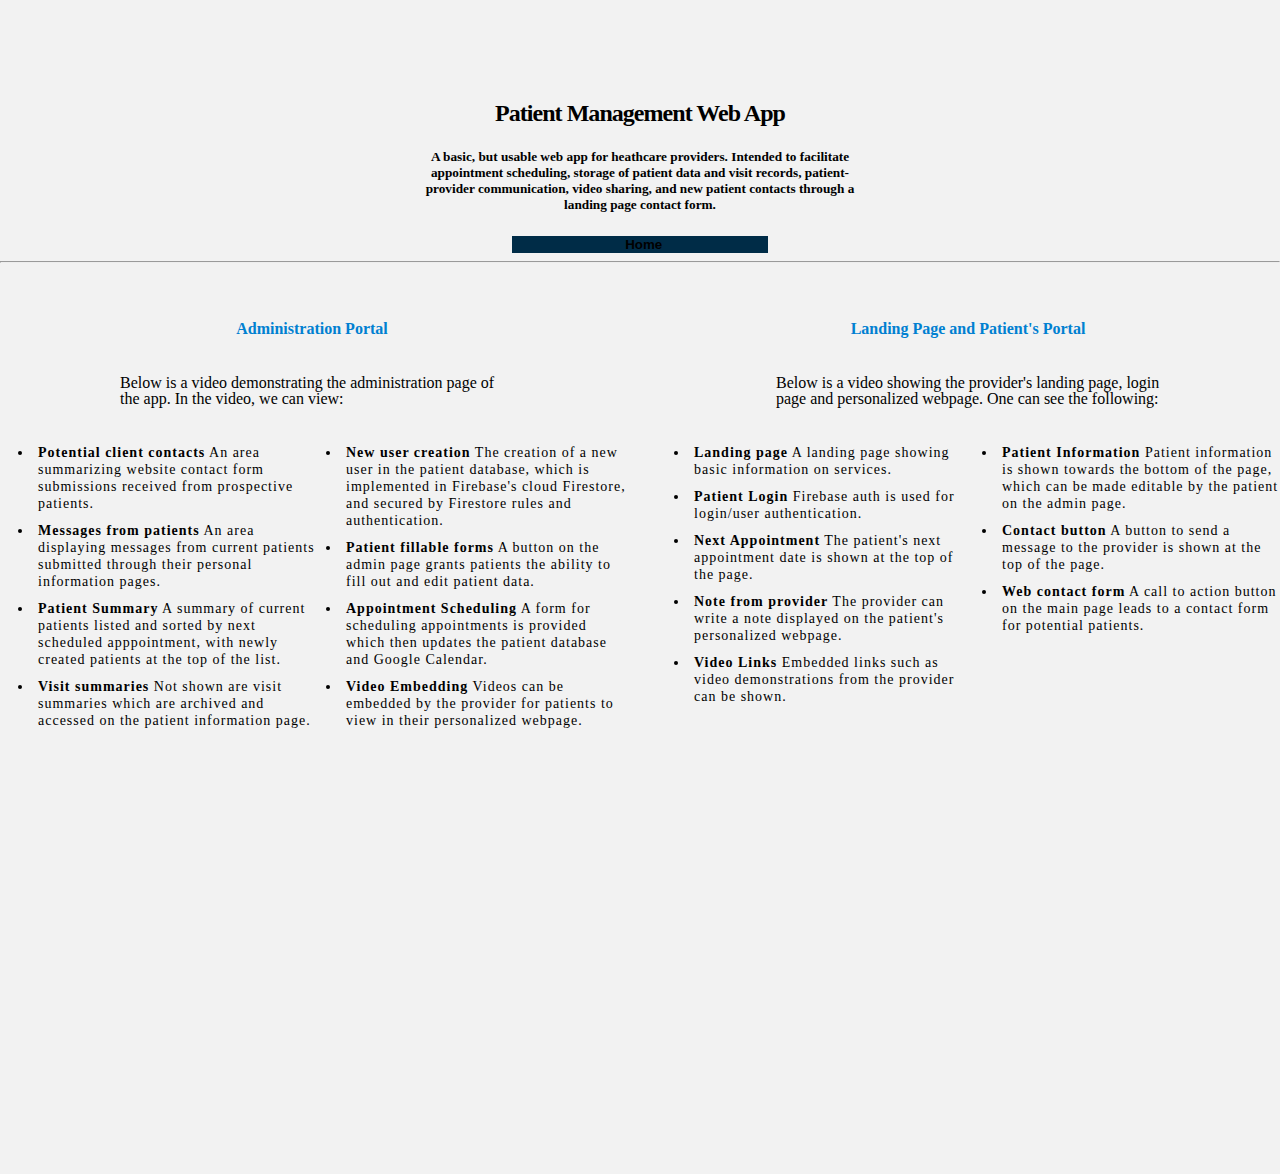
<file: ptApp/ptApp.html>
<!DOCTYPE html>
<html lang="en">
<head>
    <meta charset="UTF-8">
    <meta http-equiv="X-UA-Compatible" content="IE=edge">
    <meta name="viewport" content="width=device-width, initial-scale=1.0">
    <link rel="stylesheet" href="ptApp.css">
    <link rel="preconnect" href="https://fonts.gstatic.com">
    <link href="https://fonts.googleapis.com/css2?family=Poppins:ital,wght@0,500;0,700;1,300&family=Roboto+Condensed:wght@300;400;700&display=swap" rel="stylesheet">  
    <link rel="stylesheet" href="https://use.fontawesome.com/releases/v5.8.1/css/all.css" integrity="sha384-50oBUHEmvpQ+1lW4y57PTFmhCaXp0ML5d60M1M7uH2+nqUivzIebhndOJK28anvf" crossorigin="anonymous">   
    <!-- CSS only -->
    <link href="https://cdn.jsdelivr.net/npm/bootstrap@5.0.0-beta2/dist/css/bootstrap.min.css" rel="stylesheet" integrity="sha384-BmbxuPwQa2lc/FVzBcNJ7UAyJxM6wuqIj61tLrc4wSX0szH/Ev+nYRRuWlolflfl" crossorigin="anonymous">

    <title>Physical Therapist's App</title>
</head>
<body>
    




<div id="patientManagementModal" >
 <!--   <div id="closeVidModal" style="display: inline; position: absolute; right:1vw; text-align:right; padding: .3vw;"><i class="fas fa-times"></i></div>-->
    <h2 style="text-align:center; letter-spacing: -0.04em; font-weight: 600;">Patient Management Web App</h2>
    <h5 style="text-align:center; width: min(65ch,95%); position: relative; left: 50%; transform: translate(-50%,0%)">
        A basic, but usable web app for heathcare providers.  
        Intended to facilitate appointment scheduling, storage of patient data 
        and visit records, patient-provider communication, video sharing, and 
        new patient contacts through a landing page contact form.</h5>
    <div style="position: relative; left: 50%; transform: translate(-50%,0);text-align:center; width: max(15ch,25%)">
        <a href="../index.html" style="text-decoration:none">
            <button id='ptScreenReturnBtn'class="btn btn-block btn-primary m-3" ><i class="fa fa-chevron-left" aria-hidden="true"></i>&nbsp <strong>Home</strong></button>
        </a>
    </div>
    <!-- <p style="text-align: center; max-width: 60ch; margin-left: auto; margin-right: auto;">Provides a basic landing page and patient management system. </p> -->
    <hr>
    <div id="patientManagementModalcontainer">
       <!-- <div id="adminSide" class="gridTgt1">  --> 
            <div class="gridTgt1_1" id="gridBox1">
                <h4 style="text-align:center; font-weight: 600; color:#0080D1; padding-top: 3vh">Administration Portal</h4>
                <p class="vidModalText">Below is a video demonstrating the administration page of the app.
                In the video, we can view:
               
                    <ul class="vidModalList">
                        <div>
                            <li class="listItemModal"><strong>Potential client contacts</strong> An area summarizing website contact form submissions received from prospective patients.</li>
                            <li class="listItemModal"><strong>Messages from patients</strong> An area displaying messages from current patients submitted through their personal information pages.</li>
                            <li class="listItemModal"><strong>Patient Summary</strong> A summary of current patients listed and sorted by next scheduled apppointment, with newly created patients at the top of the list.</li>
                            <li class="listItemModal"><strong>Visit summaries</strong> Not shown are visit summaries which are archived and accessed on the patient information page.</li>
                        </div>
                        <div>
                            <li class="listItemModal"><strong>New user creation</strong> The creation of a new user in the patient database, which is implemented in Firebase's cloud Firestore, and secured by Firestore rules and authentication.</li>
                            <li class="listItemModal"><strong>Patient fillable forms</strong> A button on the admin page grants patients the ability to fill out and edit patient data. </li>
                            <li class="listItemModal"><strong>Appointment Scheduling</strong> A form for scheduling appointments is provided which then updates the patient database and Google Calendar.</li>
                            <li class="listItemModal"><strong>Video Embedding</strong> Videos can be embedded by the provider for patients to view in their personalized webpage.</li>
                        </div>
                    </ul>
                </p>
            </div>
            <div class="gridTgt1_2" id="gridBox2">
                <div class="iframeContainer">
                    <iframe  class="responsive-iframe"  src="https://player.vimeo.com/video/519798706" width="640" height="360" frameborder="0" allow="autoplay; fullscreen; picture-in-picture" allowfullscreen></iframe>
                </div>
            </div>
        <!--</div>  -->
        <!--<div id="clientSide" class="gridTgt1">-->
            <div class="gridTgt1_1" id="gridBox3">
                <h4 style="text-align:center; font-weight: 600; color:#0080D1;padding-top:3vh;">Landing Page and Patient's Portal</h4>
                <p class="vidModalText">
                    Below is a video showing the provider's landing page, login page and personalized webpage.  One can see the following:  
                    <ul class="vidModalList">
                        <div>
                            <li class="listItemModal"><strong>Landing page</strong> A landing page showing basic information on services.</li>
                            <li class="listItemModal"><strong>Patient Login</strong> Firebase auth is used for login/user authentication.</li>
                            <li class="listItemModal"><strong>Next Appointment</strong> The patient's next appointment date is shown at the top of the page. </li>
                            <li class="listItemModal"><strong>Note from provider</strong> The provider can write a note displayed on the patient's personalized webpage. </li>
                            <li class="listItemModal"><strong>Video Links</strong> Embedded links such as video demonstrations from the provider can be shown. </li>
                        </div>
                        <div>
                           
                            <li class="listItemModal"><strong>Patient Information</strong> Patient information is shown towards the bottom of the page, which can be made editable by the patient on the admin page. </li>
                            <li class="listItemModal"><strong>Contact button</strong> A button to send a message to the provider is shown at the top of the page.</li>
                            <li class="listItemModal"><strong>Web contact form</strong> A call to action button on the main page leads to a contact form for potential patients.</li>
                           
                        </div>
                    </ul>
                   
                </p>
            </div> 
            <div class="gridTgt1_2" id="gridBox4">
                <div class="iframeContainer">
                    <iframe class="responsive-iframe" src="https://player.vimeo.com/video/519798984" width="640" height="360" frameborder="0" allow="autoplay; fullscreen; picture-in-picture" allowfullscreen></iframe>
                </div>
            </div>
        <!--</div>-->
    </div>
    
</div>

    
</body>
</html>
</file>
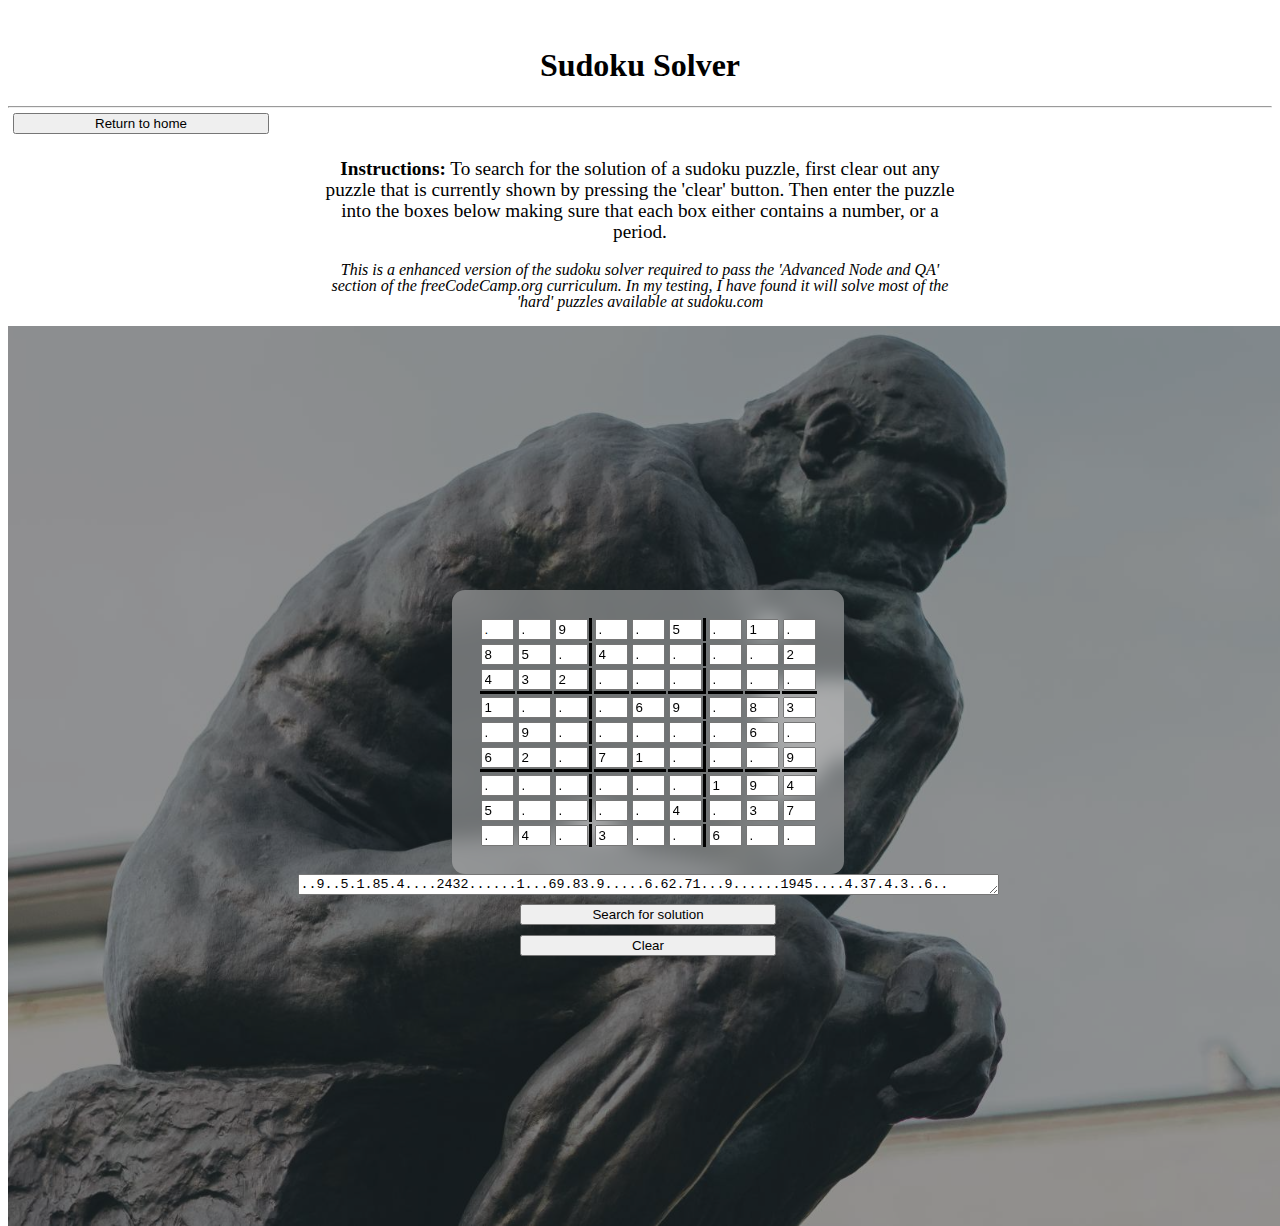
<file: sudoku/sudoku-solver.html>
<!DOCTYPE html>
<html lang="en">
<head>
    <meta charset="UTF-8">
    <meta name="viewport" content="width=device-width, initial-scale=1.0">
    <title>Document</title>
    <link href="https://cdn.jsdelivr.net/npm/bootstrap@5.0.0-beta1/dist/css/bootstrap.min.css" rel="stylesheet" integrity="sha384-giJF6kkoqNQ00vy+HMDP7azOuL0xtbfIcaT9wjKHr8RbDVddVHyTfAAsrekwKmP1" crossorigin="anonymous">
    <link rel="stylesheet" href="./sudoku-styles.css"  />
</head>
<body>
 
 <br>
 <h1 style="text-align:center">Sudoku Solver</h1>  
 <hr style="margin:0;">

 <div class="text-center">
    <a href="../index.html">
        <button class="btn btn-secondary btn-lg ">Return to home</button>
    </a>
 </div>
 
 <div id="instructions" >
   <p style="font-size: 1.2em; line-height: 1.1em"><strong>Instructions:</strong> To search for the solution of a sudoku puzzle, first clear out any puzzle that is currently shown by pressing the 'clear' button.  
   Then enter the puzzle into the boxes below making sure that each box either contains a number, or a period.</p>
   <p style="font-size: 1.0em; line-height: 1.0em"><em> This is a enhanced version of the sudoku solver required to pass the 'Advanced Node and QA' section of the freeCodeCamp.org curriculum.  
     In my testing, I have found it will solve most of the 'hard' puzzles available at sudoku.com</em></p>
   
   </div>

 <div id="topLevelContainer">
  <div id="darkOverlay"></div>
    <div id="sudoku-grid">
            <table class="grid table" >
              <tbody>
                <tr>
                  <td class="A1">
                    <input
                      autocomplete="disabled"
                      type="text"
                      size="1"
                      maxlength="1"
                      id="A1"
                      class="sudoku-input"
                    />
                  </td>
                  <td class="A2">
                    <input
                      autocomplete="disabled"
                      type="text"
                      size="1"
                      maxlength="1"
                      id="A2"
                      class="sudoku-input"
                    />
                  </td>
                  <td class="A3">
                    <input
                      autocomplete="disabled"
                      type="text"
                      size="1"
                      maxlength="1"
                      id="A3"
                      class="sudoku-input"
                    />
                  </td>
                  <td class="A4">
                    <input
                      autocomplete="disabled"
                      type="text"
                      size="1"
                      maxlength="1"
                      id="A4"
                      class="sudoku-input"
                    />
                  </td>
                  <td class="A5">
                    <input
                      autocomplete="disabled"
                      type="text"
                      size="1"
                      maxlength="1"
                      id="A5"
                      class="sudoku-input"
                    />
                  </td>
                  <td class="A6">
                    <input
                      autocomplete="disabled"
                      type="text"
                      size="1"
                      maxlength="1"
                      id="A6"
                      class="sudoku-input"
                    />
                  </td>
                  <td class="A7">
                    <input
                      autocomplete="disabled"
                      type="text"
                      size="1"
                      maxlength="1"
                      id="A7"
                      class="sudoku-input"
                    />
                  </td>
                  <td class="A8">
                    <input
                      autocomplete="disabled"
                      type="text"
                      size="1"
                      maxlength="1"
                      id="A8"
                      class="sudoku-input"
                    />
                  </td>
                  <td class="A9">
                    <input
                      autocomplete="disabled"
                      type="text"
                      size="1"
                      maxlength="1"
                      id="A9"
                      class="sudoku-input"
                    />
                  </td>
                </tr>
                <tr>
                  <td class="B1">
                    <input
                      autocomplete="disabled"
                      type="text"
                      size="1"
                      maxlength="1"
                      id="B1"
                      class="sudoku-input"
                    />
                  </td>
                  <td class="B2">
                    <input
                      autocomplete="disabled"
                      type="text"
                      size="1"
                      maxlength="1"
                      id="B2"
                      class="sudoku-input"
                    />
                  </td>
                  <td class="B3">
                    <input
                      autocomplete="disabled"
                      type="text"
                      size="1"
                      maxlength="1"
                      id="B3"
                      class="sudoku-input"
                    />
                  </td>
                  <td class="B4">
                    <input
                      autocomplete="disabled"
                      type="text"
                      size="1"
                      maxlength="1"
                      id="B4"
                      class="sudoku-input"
                    />
                  </td>
                  <td class="B5">
                    <input
                      autocomplete="disabled"
                      type="text"
                      size="1"
                      maxlength="1"
                      id="B5"
                      class="sudoku-input"
                    />
                  </td>
                  <td class="B6">
                    <input
                      autocomplete="disabled"
                      type="text"
                      size="1"
                      maxlength="1"
                      id="B6"
                      class="sudoku-input"
                    />
                  </td>
                  <td class="B7">
                    <input
                      autocomplete="disabled"
                      type="text"
                      size="1"
                      maxlength="1"
                      id="B7"
                      class="sudoku-input"
                    />
                  </td>
                  <td class="B8">
                    <input
                      autocomplete="disabled"
                      type="text"
                      size="1"
                      maxlength="1"
                      id="B8"
                      class="sudoku-input"
                    />
                  </td>
                  <td class="B9">
                    <input
                      autocomplete="disabled"
                      type="text"
                      size="1"
                      maxlength="1"
                      id="B9"
                      class="sudoku-input"
                    />
                  </td>
                </tr>
                <tr>
                  <td class="C1" style="border-bottom: 3px solid">
                    <input
                      autocomplete="disabled"
                      type="text"
                      size="1"
                      maxlength="1"
                      id="C1"
                      class="sudoku-input"
                    />
                  </td>
                  <td class="C2" style="border-bottom: 3px solid">
                    <input
                      autocomplete="disabled"
                      type="text"
                      size="1"
                      maxlength="1"
                      id="C2"
                      class="sudoku-input"
                    />
                  </td>
                  <td class="C3">
                    <input
                      autocomplete="disabled"
                      type="text"
                      size="1"
                      maxlength="1"
                      id="C3"
                      class="sudoku-input"
                    />
                  </td>
                  <td class="C4">
                    <input
                      autocomplete="disabled"
                      type="text"
                      size="1"
                      maxlength="1"
                      id="C4"
                      class="sudoku-input"
                    />
                  </td>
                  <td class="C5">
                    <input
                      autocomplete="disabled"
                      type="text"
                      size="1"
                      maxlength="1"
                      id="C5"
                      class="sudoku-input"
                    />
                  </td>
                  <td class="C6">
                    <input
                      autocomplete="disabled"
                      type="text"
                      size="1"
                      maxlength="1"
                      id="C6"
                      class="sudoku-input"
                    />
                  </td>
                  <td class="C7">
                    <input
                      autocomplete="disabled"
                      type="text"
                      size="1"
                      maxlength="1"
                      id="C7"
                      class="sudoku-input"
                    />
                  </td>
                  <td class="C8">
                    <input
                      autocomplete="disabled"
                      type="text"
                      size="1"
                      maxlength="1"
                      id="C8"
                      class="sudoku-input"
                    />
                  </td>
                  <td class="C9">
                    <input
                      autocomplete="disabled"
                      type="text"
                      size="1"
                      maxlength="1"
                      id="C9"
                      class="sudoku-input"
                    />
                  </td>
                </tr>
                <tr>
                  <td class="D1">
                    <input
                      autocomplete="disabled"
                      type="text"
                      size="1"
                      maxlength="1"
                      id="D1"
                      class="sudoku-input"
                    />
                  </td>
                  <td class="D2">
                    <input
                      autocomplete="disabled"
                      type="text"
                      size="1"
                      maxlength="1"
                      id="D2"
                      class="sudoku-input"
                    />
                  </td>
                  <td class="D3">
                    <input
                      autocomplete="disabled"
                      type="text"
                      size="1"
                      maxlength="1"
                      id="D3"
                      class="sudoku-input"
                    />
                  </td>
                  <td class="D4">
                    <input
                      autocomplete="disabled"
                      type="text"
                      size="1"
                      maxlength="1"
                      id="D4"
                      class="sudoku-input"
                    />
                  </td>
                  <td class="D5">
                    <input
                      autocomplete="disabled"
                      type="text"
                      size="1"
                      maxlength="1"
                      id="D5"
                      class="sudoku-input"
                    />
                  </td>
                  <td class="D6">
                    <input
                      autocomplete="disabled"
                      type="text"
                      size="1"
                      maxlength="1"
                      id="D6"
                      class="sudoku-input"
                    />
                  </td>
                  <td class="D7">
                    <input
                      autocomplete="disabled"
                      type="text"
                      size="1"
                      maxlength="1"
                      id="D7"
                      class="sudoku-input"
                    />
                  </td>
                  <td class="D8">
                    <input
                      autocomplete="disabled"
                      type="text"
                      size="1"
                      maxlength="1"
                      id="D8"
                      class="sudoku-input"
                    />
                  </td>
                  <td class="D9">
                    <input
                      autocomplete="disabled"
                      type="text"
                      size="1"
                      maxlength="1"
                      id="D9"
                      class="sudoku-input"
                    />
                  </td>
                </tr>
                <tr>
                  <td class="E1">
                    <input
                      autocomplete="disabled"
                      type="text"
                      size="1"
                      maxlength="1"
                      id="E1"
                      class="sudoku-input"
                    />
                  </td>
                  <td class="E2">
                    <input
                      autocomplete="disabled"
                      type="text"
                      size="1"
                      maxlength="1"
                      id="E2"
                      class="sudoku-input"
                    />
                  </td>
                  <td class="E3">
                    <input
                      autocomplete="disabled"
                      type="text"
                      size="1"
                      maxlength="1"
                      id="E3"
                      class="sudoku-input"
                    />
                  </td>
                  <td class="E4">
                    <input
                      autocomplete="disabled"
                      type="text"
                      size="1"
                      maxlength="1"
                      id="E4"
                      class="sudoku-input"
                    />
                  </td>
                  <td class="E5">
                    <input
                      autocomplete="disabled"
                      type="text"
                      size="1"
                      maxlength="1"
                      id="E5"
                      class="sudoku-input"
                    />
                  </td>
                  <td class="E6">
                    <input
                      autocomplete="disabled"
                      type="text"
                      size="1"
                      maxlength="1"
                      id="E6"
                      class="sudoku-input"
                    />
                  </td>
                  <td class="E7">
                    <input
                      autocomplete="disabled"
                      type="text"
                      size="1"
                      maxlength="1"
                      id="E7"
                      class="sudoku-input"
                    />
                  </td>
                  <td class="E8">
                    <input
                      autocomplete="disabled"
                      type="text"
                      size="1"
                      maxlength="1"
                      id="E8"
                      class="sudoku-input"
                    />
                  </td>
                  <td class="E9">
                    <input
                      autocomplete="disabled"
                      type="text"
                      size="1"
                      maxlength="1"
                      id="E9"
                      class="sudoku-input"
                    />
                  </td>
                </tr>
                <tr>
                  <td class="F1">
                    <input
                      autocomplete="disabled"
                      type="text"
                      size="1"
                      maxlength="1"
                      id="F1"
                      class="sudoku-input"
                    />
                  </td>
                  <td class="F2">
                    <input
                      autocomplete="disabled"
                      type="text"
                      size="1"
                      maxlength="1"
                      id="F2"
                      class="sudoku-input"
                    />
                  </td>
                  <td class="F3">
                    <input
                      autocomplete="disabled"
                      type="text"
                      size="1"
                      maxlength="1"
                      id="F3"
                      class="sudoku-input"
                    />
                  </td>
                  <td class="F4">
                    <input
                      autocomplete="disabled"
                      type="text"
                      size="1"
                      maxlength="1"
                      id="F4"
                      class="sudoku-input"
                    />
                  </td>
                  <td class="F5">
                    <input
                      autocomplete="disabled"
                      type="text"
                      size="1"
                      maxlength="1"
                      id="F5"
                      class="sudoku-input"
                    />
                  </td>
                  <td class="F6">
                    <input
                      autocomplete="disabled"
                      type="text"
                      size="1"
                      maxlength="1"
                      id="F6"
                      class="sudoku-input"
                    />
                  </td>
                  <td class="F7">
                    <input
                      autocomplete="disabled"
                      type="text"
                      size="1"
                      maxlength="1"
                      id="F7"
                      class="sudoku-input"
                    />
                  </td>
                  <td class="F8">
                    <input
                      autocomplete="disabled"
                      type="text"
                      size="1"
                      maxlength="1"
                      id="F8"
                      class="sudoku-input"
                    />
                  </td>
                  <td class="F9">
                    <input
                      autocomplete="disabled"
                      type="text"
                      size="1"
                      maxlength="1"
                      id="F9"
                      class="sudoku-input"
                    />
                  </td>
                </tr>
                <tr>
                  <td class="G1">
                    <input
                      autocomplete="disabled"
                      type="text"
                      size="1"
                      maxlength="1"
                      id="G1"
                      class="sudoku-input"
                    />
                  </td>
                  <td class="G2">
                    <input
                      autocomplete="disabled"
                      type="text"
                      size="1"
                      maxlength="1"
                      id="G2"
                      class="sudoku-input"
                    />
                  </td>
                  <td class="G3">
                    <input
                      autocomplete="disabled"
                      type="text"
                      size="1"
                      maxlength="1"
                      id="G3"
                      class="sudoku-input"
                    />
                  </td>
                  <td class="G4">
                    <input
                      autocomplete="disabled"
                      type="text"
                      size="1"
                      maxlength="1"
                      id="G4"
                      class="sudoku-input"
                    />
                  </td>
                  <td class="G5">
                    <input
                      autocomplete="disabled"
                      type="text"
                      size="1"
                      maxlength="1"
                      id="G5"
                      class="sudoku-input"
                    />
                  </td>
                  <td class="G6">
                    <input
                      autocomplete="disabled"
                      type="text"
                      size="1"
                      maxlength="1"
                      id="G6"
                      class="sudoku-input"
                    />
                  </td>
                  <td class="G7">
                    <input
                      autocomplete="disabled"
                      type="text"
                      size="1"
                      maxlength="1"
                      id="G7"
                      class="sudoku-input"
                    />
                  </td>
                  <td class="G8">
                    <input
                      autocomplete="disabled"
                      type="text"
                      size="1"
                      maxlength="1"
                      id="G8"
                      class="sudoku-input"
                    />
                  </td>
                  <td class="G9">
                    <input
                      autocomplete="disabled"
                      type="text"
                      size="1"
                      maxlength="1"
                      id="G9"
                      class="sudoku-input"
                    />
                  </td>
                </tr>
                <tr>
                  <td class="H1">
                    <input
                      autocomplete="disabled"
                      type="text"
                      size="1"
                      maxlength="1"
                      id="H1"
                      class="sudoku-input"
                    />
                  </td>
                  <td class="H2">
                    <input
                      autocomplete="disabled"
                      type="text"
                      size="1"
                      maxlength="1"
                      id="H2"
                      class="sudoku-input"
                    />
                  </td>
                  <td class="H3">
                    <input
                      autocomplete="disabled"
                      type="text"
                      size="1"
                      maxlength="1"
                      id="H3"
                      class="sudoku-input"
                    />
                  </td>
                  <td class="H4">
                    <input
                      autocomplete="disabled"
                      type="text"
                      size="1"
                      maxlength="1"
                      id="H4"
                      class="sudoku-input"
                    />
                  </td>
                  <td class="H5">
                    <input
                      autocomplete="disabled"
                      type="text"
                      size="1"
                      maxlength="1"
                      id="H5"
                      class="sudoku-input"
                    />
                  </td>
                  <td class="H6">
                    <input
                      autocomplete="disabled"
                      type="text"
                      size="1"
                      maxlength="1"
                      id="H6"
                      class="sudoku-input"
                    />
                  </td>
                  <td class="H7">
                    <input
                      autocomplete="disabled"
                      type="text"
                      size="1"
                      maxlength="1"
                      id="H7"
                      class="sudoku-input"
                    />
                  </td>
                  <td class="H8">
                    <input
                      autocomplete="disabled"
                      type="text"
                      size="1"
                      maxlength="1"
                      id="H8"
                      class="sudoku-input"
                    />
                  </td>
                  <td class="H9">
                    <input
                      autocomplete="disabled"
                      type="text"
                      size="1"
                      maxlength="1"
                      id="H9"
                      class="sudoku-input"
                    />
                  </td>
                </tr>
                <tr>
                  <td class="I1">
                    <input
                      autocomplete="disabled"
                      type="text"
                      size="1"
                      maxlength="1"
                      id="I1"
                      class="sudoku-input"
                    />
                  </td>
                  <td class="I2">
                    <input
                      autocomplete="disabled"
                      type="text"
                      size="1"
                      maxlength="1"
                      id="I2"
                      class="sudoku-input"
                    />
                  </td>
                  <td class="I3">
                    <input
                      autocomplete="disabled"
                      type="text"
                      size="1"
                      maxlength="1"
                      id="I3"
                      class="sudoku-input"
                    />
                  </td>
                  <td class="I4">
                    <input
                      autocomplete="disabled"
                      type="text"
                      size="1"
                      maxlength="1"
                      id="I4"
                      class="sudoku-input"
                    />
                  </td>
                  <td class="I5">
                    <input
                      autocomplete="disabled"
                      type="text"
                      size="1"
                      maxlength="1"
                      id="I5"
                      class="sudoku-input"
                    />
                  </td>
                  <td class="I6">
                    <input
                      autocomplete="disabled"
                      type="text"
                      size="1"
                      maxlength="1"
                      id="I6"
                      class="sudoku-input"
                    />
                  </td>
                  <td class="I7">
                    <input
                      autocomplete="disabled"
                      type="text"
                      size="1"
                      maxlength="1"
                      id="I7"
                      class="sudoku-input"
                    />
                  </td>
                  <td class="I8">
                    <input
                      autocomplete="disabled"
                      type="text"
                      size="1"
                      maxlength="1"
                      id="I8"
                      class="sudoku-input"
                    />
                  </td>
                  <td class="I9">
                    <input
                      autocomplete="disabled"
                      type="text"
                      size="1"
                      maxlength="1"
                      id="I9"
                      class="sudoku-input"
                    />
                  </td>
                </tr>
              </tbody>
            </table>
          </div>
    <div style="z-index: 3;">
        <textarea rows="1" cols="85" id="text-input" style="z-index: 3;"></textarea><br>
    </div>
    <div style="z-index: 3;" class="d-grid gap-2">
        <input type="button" value="Search for solution" id="solve-button" class="btn btn-primary btn-span btn-lg" />
    </div>
    <div style="z-index: 3;">
        <input type="button" value="Clear" id="clear-button" class="btn btn-danger btn-lg"/>
    </div>
    <div style="z-index: 3; color: white; position: absolute; top: 5vh; font-size:x-large;">
        <div id="error-msg"> </div>
    </div>
</div>
<script  src="./sudoku-solver.js" ></script>
<script  src="./firstArrayCheck.js" ></script>
<script  src="./arrayOfPossibilitiesRefine.js" ></script>
</body>
</html>
</file>
<file: ptApp/ptApp.css>
/*8888888888888888888888888888 Patient Management Modal  88888888888888888888 

I moved this modal to it's own page.  The modal overfilled the page and was awkward.

*/

#patientManagementModal{
    display: block;
    position: absolute;
    width: 100%;
    top: 0vh;
    left: 50%;
    transform: translate(-50%,-0%);
    background-color: #f2f2f2;
    padding-top: 5rem;
    padding-bottom:3em;
    padding-left: 5rem;
    padding-right: 5rem;
    box-shadow: 2px 2px 3px grey; 
    z-index: 50;
    animation-name: showVidModal;
    animation-duration: 1.5s;
    animation-fill-mode: forwards;
    animation-timing-function:cubic-bezier(0.075, 0.82, 0.165, 1);
    height: auto;
    
}



@keyframes showVidModal{
    0%{
       opacity:0;
    }
    100%{
       opacity:1;
    }
}

#patientManagementModalcontainer{
    display:grid;
    grid-template-rows: auto auto;
    grid-template-columns: 50% 50%;
    justify-content: center;
    gap: 1em;
    height: auto;
    
      
}

#gridBox1{
    grid-area: 1/1/2/2;
}

#gridBox3{
    grid-area: 1/2/2/3;
    padding-top:0;
}

#gridBox2{
    grid-area: 2/1/3/2;
}

#gridBox4{
    grid-area: 2/2/3/3;
}


.vidModalList{
    display:flex;
    flex-wrap: wrap;
    justify-content: space-around;
    align-items: flex-start;
    gap: 1em;
}

.listItemModal{
    flex: 1 1 50%;
    font-size:14px;
    line-height: 17px;
    letter-spacing: 1px;
    width: 40ch;
    padding: 5px;
}



@media (max-width: 1000px){
    #patientManagementModalcontainer{
    display: block;
    }
    #patientManagementModal{
    width: 100%;
        
    }
    .gridTgt1{
     width: 100%;
    }
  
}

.gridTgt1_1{
    height: auto;
}


.vidModalText{
    position: relative;
    width: max(40ch,60%);
    margin-left: auto;
    margin-right: auto;
    /*margin-top: .5em;*/
    line-height: 1rem;
    padding: 1rem;

}

.iframeContainer{
    position: relative;
    overflow: hidden;
   
    padding-top: 56.25%; /* 16:9 Aspect Ratio (divide 9 by 16 = 0.5625) */
}

.responsive-iframe{
    position: absolute;
    top: 0;
    left: 0;
    bottom: 0;
    right: 0;
    width: 100%;
    height: 100%;
   
  }

  #ptScreenReturnBtn{
    width:80%; 
    border:none; 
    background-color: #002c47;
  }

  #ptScreenReturnBtn:hover{
    background-color:#005e99;  
    
  }
</file>
<file: sudoku/sudoku-styles.css>
#topLevelContainer{
    display: flex;
    position: absolute;
    flex-direction: column;
    justify-content: center;
    align-items: center;

    background-image:url('./thinker16x9.jpg');
    background-position: center;
    background-size:cover;
    background-repeat: no-repeat;
    /*background-attachment: fixed;*/
    height: 100vh;
    width:100%;
    z-index:2;
    
   
}

#instructions{
    text-align: center;
    width: 50%;
    z-index: 3;
    margin: 1vh auto;
}

#darkOverlay{
    position:absolute;
    top: 0px;
    left: 0px;
    width: 100vw;
    height: 100vh;
    background: rgba(40,40,40,.5);
    z-index:1;
}


.btn{
    width:20vw;
    margin: 5px;
    z-index: 3;
}

#sudoku-grid{
    padding: 2vw;
    background: rgba(200,200,200,.5);
    -webkit-backdrop-filter: blur(10px);
    backdrop-filter: blur(10px);
    border-radius: 1vw;
    z-index: 3;
    
}

.C1, .C2, .C3, .C4, .C5, .C6, .C7, .C8, .C9, .F1, .F2, .F3, .F4, .F5, .F6, .F7, .F8, .F9 {
    border-bottom: 3px solid black !important;
    
  }
  
  
  .A3, .B3, .C3, .D3, .E3, .F3, .G3, .H3, .I3, .A6, .B6, .C6, .D6, .E6, .F6, .G6, .H6, .I6 {
    border-right: 3px solid  black !important;;
  }
</file>
